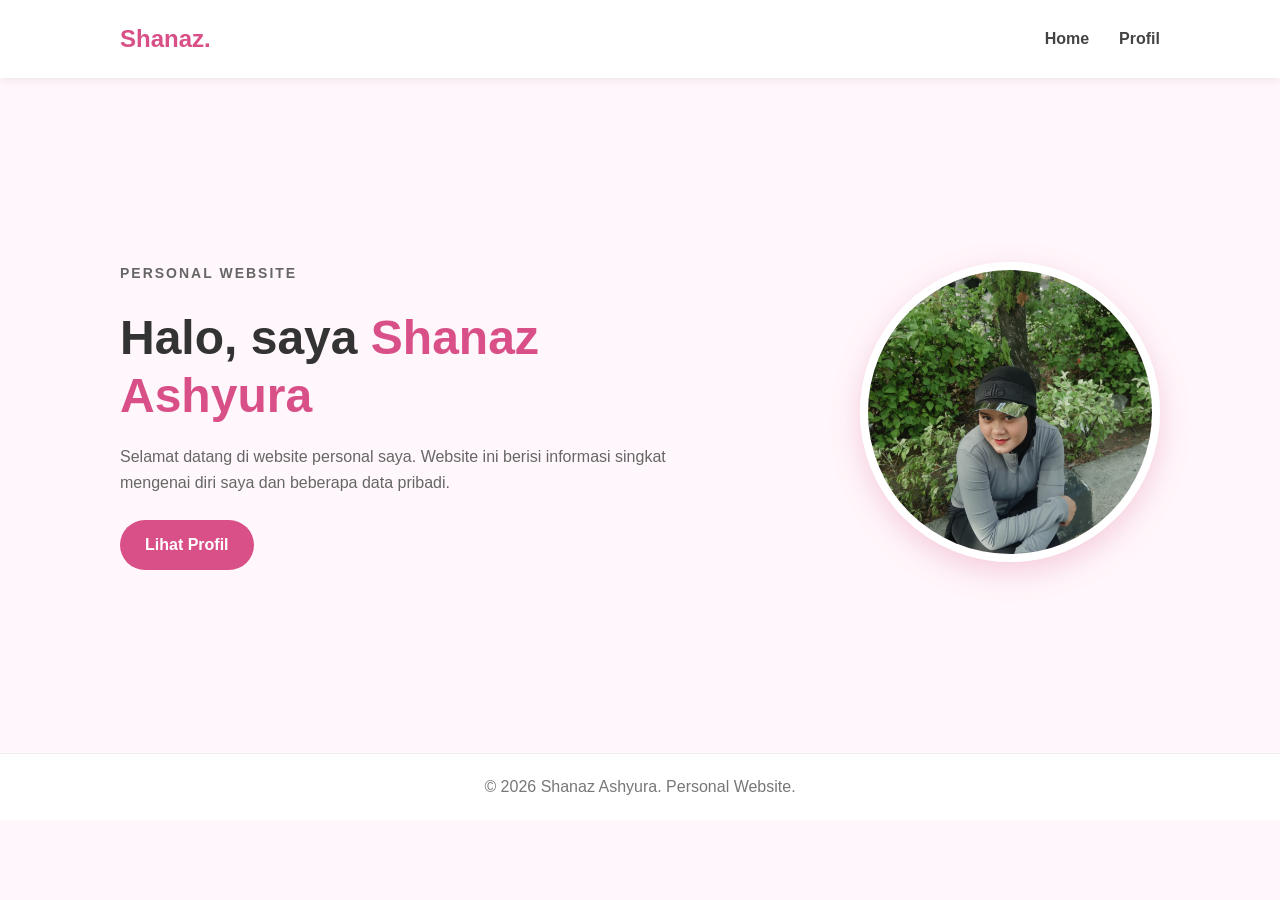
<file: index.html>
<!DOCTYPE html>
<html lang="id">

<head>
    <meta charset="UTF-8">
    <meta name="viewport" content="width=device-width, initial-scale=1.0">

    <title>Shanaz Ashyura | Personal Web</title>

    <link rel="stylesheet" href="style.css">
</head>

<body>

    <!-- Navbar -->
    <header>
        <nav class="navbar">
            <h2>Shanaz.</h2>

            <div class="menu">
                <a href="index.html">Home</a>
                <a href="profil.html">Profil</a>
            </div>
        </nav>
    </header>

    <!-- Hero -->
    <main>
        <section class="hero">

            <div class="hero-text">
                <p class="small-title">PERSONAL WEBSITE</p>

                <h1>
                    Halo, saya <span>Shanaz Ashyura</span>
                </h1>

                <p>
                    Selamat datang di website personal saya.
                    Website ini berisi informasi singkat mengenai
                    diri saya dan beberapa data pribadi.
                </p>

                <a href="profil.html" class="button">
                    Lihat Profil
                </a>
            </div>

            <div class="hero-photo">
                <img src="WhatsApp Image 2026-09-25 at 14.37.17.jpeg" alt="Foto Shanaz Ashyura">
            </div>

        </section>
    </main>

    <!-- Footer -->
    <footer>
        <p>© 2026 Shanaz Ashyura. Personal Website.</p>
    </footer>

</body>

</html>
</file>
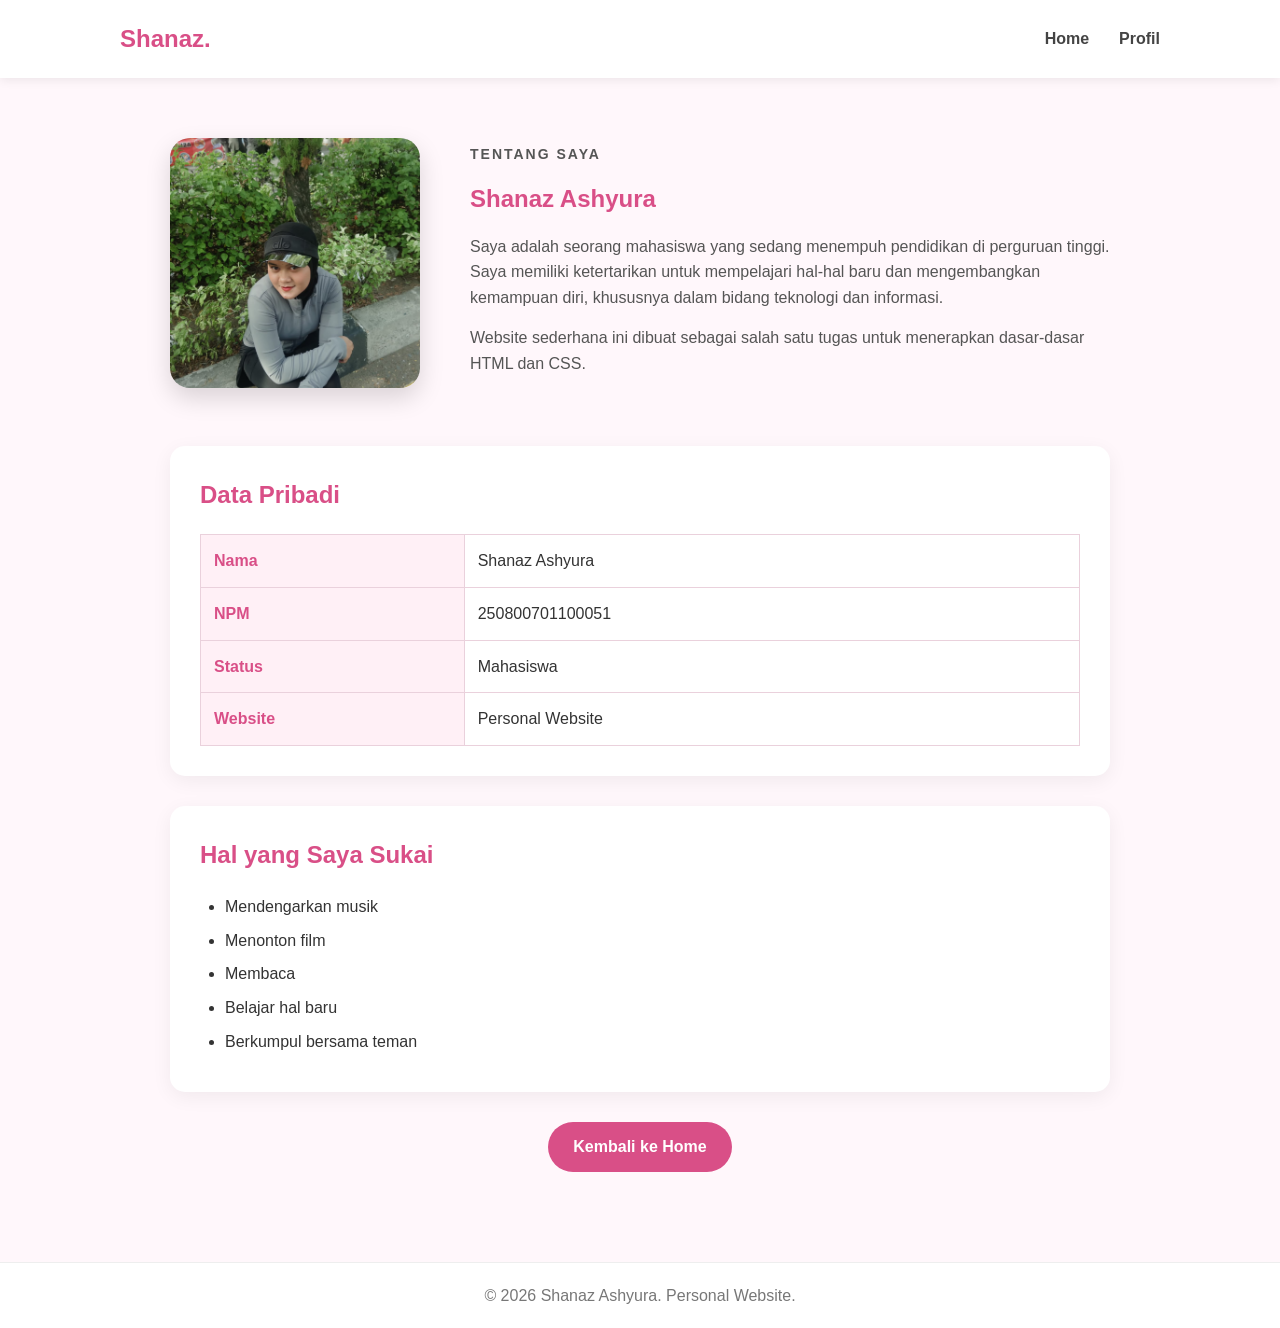
<file: profil.html>
<!DOCTYPE html>
<html lang="id">

<head>
    <meta charset="UTF-8">
    <meta name="viewport" content="width=device-width, initial-scale=1.0">

    <title>Profil | Shanaz Ashyura</title>

    <link rel="stylesheet" href="style.css">
</head>

<body>

    <!-- Navbar -->
    <header>
        <nav class="navbar">
            <h2>Shanaz.</h2>

            <div class="menu">
                <a href="index.html">Home</a>
                <a href="profil.html">Profil</a>
            </div>
        </nav>
    </header>

    <!-- Profil -->
    <main class="container">

        <section class="profile-section">

            <div class="profile-photo">
                <img src="WhatsApp Image 2026-09-25 at 14.37.17.jpeg" alt="Foto Shanaz Ashyura">
            </div>

            <div class="profile-text">
                <p class="small-title">TENTANG SAYA</p>

                <h1>Shanaz Ashyura</h1>

                <p>
                    Saya adalah seorang mahasiswa yang sedang menempuh
                    pendidikan di perguruan tinggi. Saya memiliki ketertarikan
                    untuk mempelajari hal-hal baru dan mengembangkan kemampuan
                    diri, khususnya dalam bidang teknologi dan informasi.
                </p>

                <p>
                    Website sederhana ini dibuat sebagai salah satu tugas
                    untuk menerapkan dasar-dasar HTML dan CSS.
                </p>
            </div>

        </section>


        <!-- Data Pribadi -->
        <section class="content-box">

            <h2>Data Pribadi</h2>

            <table>
                <tr>
                    <th>Nama</th>
                    <td>Shanaz Ashyura</td>
                </tr>

                <tr>
                    <th>NPM</th>
                    <td>250800701100051</td>
                </tr>

                <tr>
                    <th>Status</th>
                    <td>Mahasiswa</td>
                </tr>

                <tr>
                    <th>Website</th>
                    <td>Personal Website</td>
                </tr>
            </table>

        </section>


        <!-- List -->
        <section class="content-box">

            <h2>Hal yang Saya Sukai</h2>

            <ul>
                <li>Mendengarkan musik</li>
                <li>Menonton film</li>
                <li>Membaca</li>
                <li>Belajar hal baru</li>
                <li>Berkumpul bersama teman</li>
            </ul>

        </section>


        <!-- Navigation -->
        <div class="back-button">
            <a href="index.html" class="button">
                Kembali ke Home
            </a>
        </div>

    </main>

    <!-- Footer -->
    <footer>
        <p>© 2026 Shanaz Ashyura. Personal Website.</p>
    </footer>

</body>

</html>
</file>
<file: style.css>
/* =========================
   RESET
========================= */

* {
    margin: 0;
    padding: 0;
    box-sizing: border-box;
}

body {
    font-family: Arial, Helvetica, sans-serif;
    background-color: #fff7fb;
    color: #333;
    line-height: 1.6;
}


/* =========================
   NAVBAR
========================= */

header {
    background-color: #ffffff;
    box-shadow: 0 2px 10px rgba(0, 0, 0, 0.08);
}

.navbar {
    max-width: 1100px;
    margin: auto;
    padding: 20px 30px;

    display: flex;
    justify-content: space-between;
    align-items: center;
}

.navbar h2 {
    color: #d94f87;
}

.menu {
    display: flex;
    gap: 30px;
}

.menu a {
    text-decoration: none;
    color: #444;
    font-weight: bold;
}

.menu a:hover {
    color: #d94f87;
}


/* =========================
   HERO
========================= */

.hero {
    max-width: 1100px;
    min-height: 75vh;
    margin: auto;
    padding: 60px 30px;

    display: flex;
    align-items: center;
    justify-content: space-between;
    gap: 60px;
}

.hero-text {
    max-width: 600px;
}

.small-title {
    color: #d94f87;
    font-size: 14px;
    font-weight: bold;
    letter-spacing: 2px;
    margin-bottom: 10px;
}

.hero h1 {
    font-size: 48px;
    line-height: 1.2;
    margin-bottom: 20px;
}

.hero h1 span {
    color: #d94f87;
}

.hero p {
    color: #666;
    margin-bottom: 25px;
}

.hero-photo img {
    width: 300px;
    height: 300px;

    object-fit: cover;

    border-radius: 50%;
    border: 8px solid #ffffff;

    box-shadow: 0 10px 30px rgba(217, 79, 135, 0.25);
}


/* =========================
   BUTTON
========================= */

.button {
    display: inline-block;

    background-color: #d94f87;
    color: white;

    padding: 12px 25px;

    border-radius: 25px;

    text-decoration: none;
    font-weight: bold;

    transition: 0.3s;
}

.button:hover {
    background-color: #b9366d;
    transform: translateY(-2px);
}


/* =========================
   PROFILE
========================= */

.container {
    max-width: 1000px;
    margin: auto;
    padding: 60px 30px;
}

.profile-section {
    display: flex;
    align-items: center;
    gap: 50px;

    margin-bottom: 50px;
}

.profile-photo img {
    width: 250px;
    height: 250px;

    object-fit: cover;

    border-radius: 20px;

    box-shadow: 0 10px 25px rgba(0, 0, 0, 0.15);
}

.profile-text {
    flex: 1;
}

.profile-text h1 {
    color: #d94f87;
    margin-bottom: 15px;
}

.profile-text p {
    margin-bottom: 15px;
    color: #555;
}


/* =========================
   CONTENT BOX
========================= */

.content-box {
    background-color: white;

    padding: 30px;

    margin-bottom: 30px;

    border-radius: 15px;

    box-shadow: 0 5px 20px rgba(0, 0, 0, 0.06);
}

.content-box h2 {
    color: #d94f87;
    margin-bottom: 20px;
}


/* =========================
   TABLE
========================= */

table {
    width: 100%;
    border-collapse: collapse;
}

table th,
table td {
    border: 1px solid #ead1dc;

    padding: 13px;

    text-align: left;
}

table th {
    width: 30%;
    background-color: #fff0f6;
    color: #d94f87;
}


/* =========================
   LIST
========================= */

ul {
    padding-left: 25px;
}

ul li {
    margin-bottom: 8px;
}


/* =========================
   BACK BUTTON
========================= */

.back-button {
    text-align: center;
    margin: 30px 0;
}


/* =========================
   FOOTER
========================= */

footer {
    text-align: center;

    padding: 20px;

    background-color: #ffffff;

    color: #777;

    border-top: 1px solid #eee;
}


/* =========================
   RESPONSIVE
========================= */

@media (max-width: 768px) {

    .navbar {
        flex-direction: column;
        gap: 15px;
    }

    .hero {
        flex-direction: column-reverse;
        text-align: center;
        padding-top: 40px;
    }

    .hero h1 {
        font-size: 36px;
    }

    .hero-photo img {
        width: 230px;
        height: 230px;
    }

    .profile-section {
        flex-direction: column;
        text-align: center;
    }

    .profile-photo img {
        width: 220px;
        height: 220px;
    }

}
</file>
